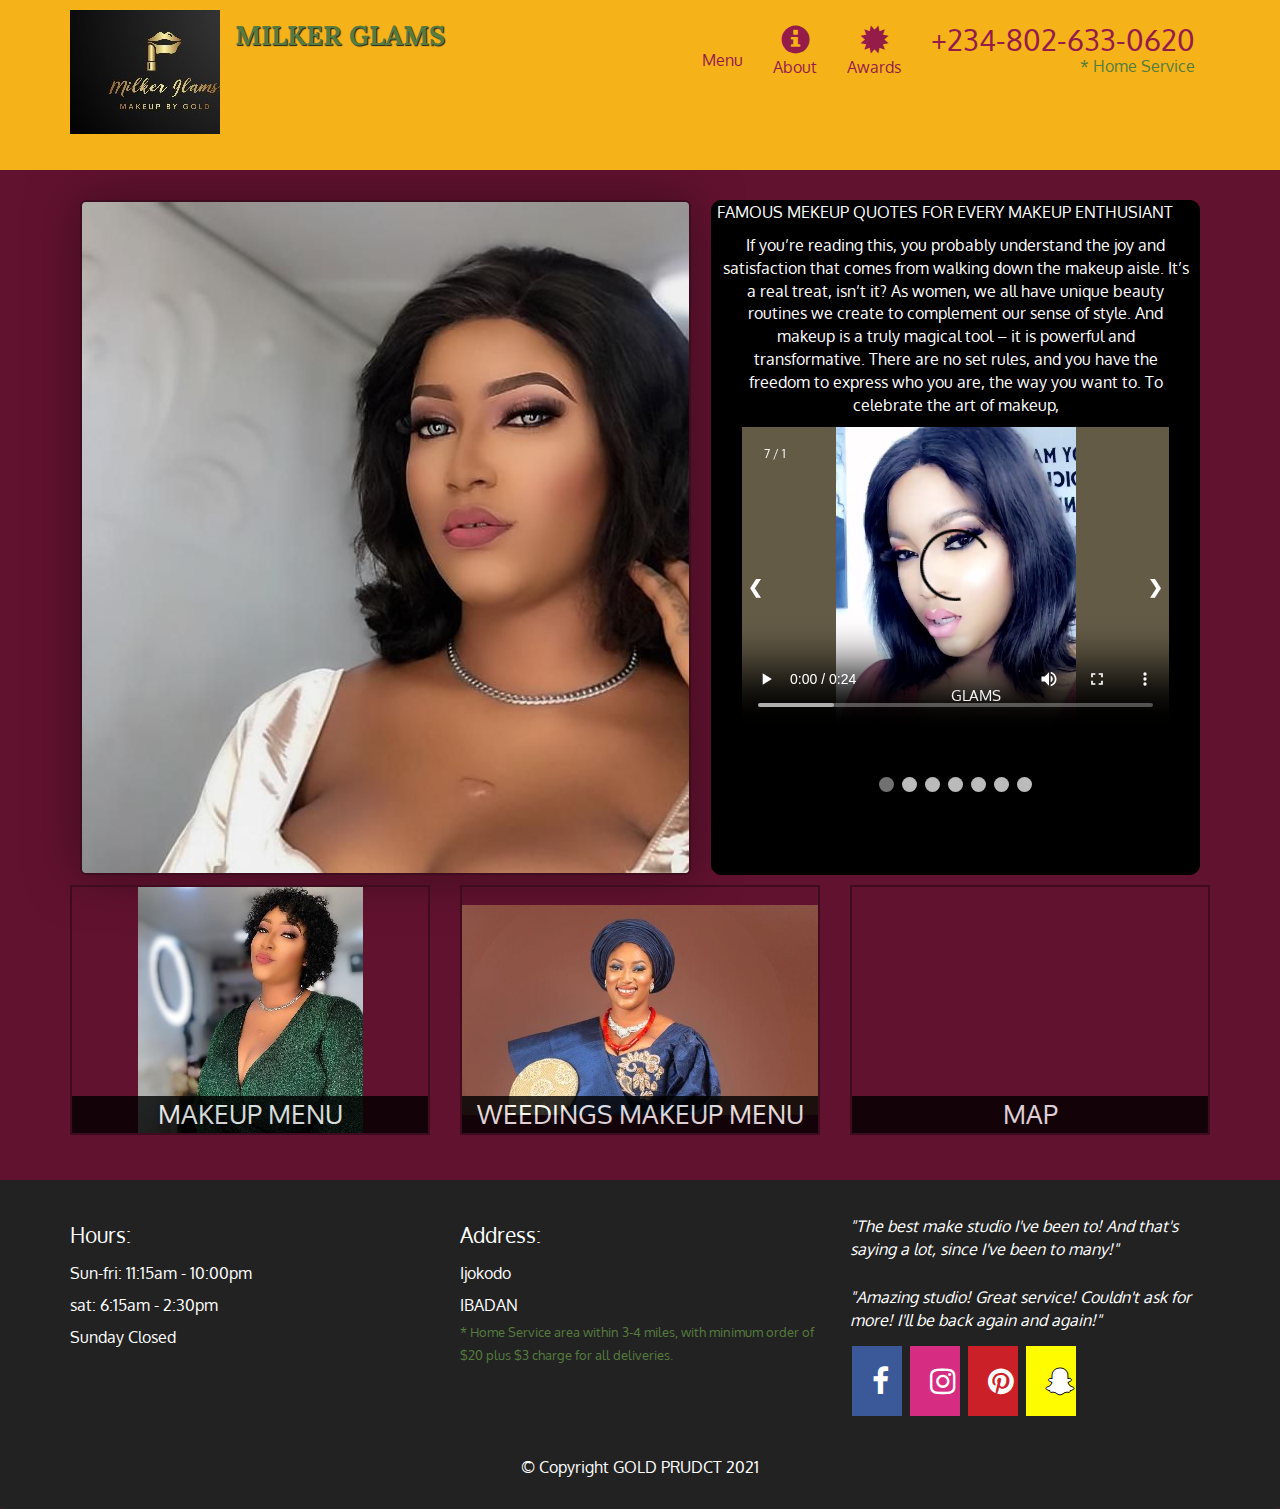
<file: index.html>
<!doctype html>
<html lang="en">
  <head>
    <meta charset="utf-8">
    <meta http-equiv="X-UA-Compatible" content="IE=edge">
    <meta name="viewport" content="width=device-width, initial-scale=1">
    <title>MILKER GLAMS</title>
    <link rel="stylesheet" href="css/bootstrap.min.css">
    <noscript><iframe src="https://www.googletagmanager.com/ns.html?id=GTM-T8NMHBP" height="0" width="0" style="display:none;visibility:hidden"></iframe></noscript>
    <link rel="stylesheet" href="https://cdnjs.cloudflare.com/ajax/libs/font-awesome/4.7.0/css/font-awesome.min.css">
    <link rel="stylesheet" href="css/styles.css">
    <link href='https://fonts.googleapis.com/css?family=Oxygen:400,300,700' rel='stylesheet' type='text/css'>
    <link href='https://fonts.googleapis.com/css?family=Lora' rel='stylesheet' type='text/css'>
  </head>
<body>
  <header>
    <nav id="header-nav" class="navbar navbar-default">
      <div class="container">
        <div class="navbar-header">
          <a href="index.html" class="pull-left visible-md visible-lg">
            <div id="logo-img"></div>
          </a>

          <div class="navbar-brand">
            <a href="index.html"><h1>MILKER GLAMS </h1></a>
            <p>
            </p>
          </div>

          <button type="button" class="navbar-toggle collapsed" data-toggle="collapse" data-target="#collapsable-nav" aria-expanded="false">
            <span class="sr-only">Toggle navigation</span>
            <span class="icon-bar"></span>
            <span class="icon-bar"></span>
            <span class="icon-bar"></span>
          </button>
        </div>
        
        <div id="collapsable-nav" class="collapse navbar-collapse">
           <ul id="nav-list" class="nav navbar-nav navbar-right">
            <li class="visible-xs active">
              <a href="index.html">
                <span class="oi" data-glyph="brush"></span> Home</a>
            </li>
            <li>
              <a href="menu-categories.html">
                <span class="oi" data-glyph="brush"></span><br class="hidden-xs"> Menu</a>
            </li>
            <li>
              <a href="#">
                <span class="glyphicon glyphicon-info-sign"></span><br class="hidden-xs"> About</a>
            </li>
            <li>
              <a href="#">
                <span class="glyphicon glyphicon-certificate"></span><br class="hidden-xs"> Awards</a>
            </li>
            <li id="phone" class="hidden-xs">
              <a href="tel:+234-802-633-0620">
                <span>+234-802-633-0620</span></a><div>* Home Service</div>
            </li>
          </ul><!-- #nav-list -->
        </div><!-- .collapse .navbar-collapse -->
      </div><!-- .container -->
    </nav><!-- #header-nav -->
  </header>

  <div id="call-btn" class="visible-xs">
    <a class="btn" href="tel:+234-802-633-0620">
    <span class="glyphicon glyphicon-earphone"></span>
    +234-802-633-0620
    </a>
  </div>
  <div id="xs-deliver" class="text-center visible-xs">* Home Servive</div>

  <div id="main-content" class="container">


    <div class="main">
    <div class="jumbotron">
        
    
    </div>
            <div class="sub">
              <P class="p2">FAMOUS MEKEUP  QUOTES FOR EVERY MAKEUP ENTHUSIANT</P>
          <p class="p1" style="margin: 10px;text-align: center;  "> If you’re reading this, you probably understand the joy and satisfaction that comes
             from walking down the makeup aisle. It’s a real treat, isn’t it? As women, we all have
              unique beauty routines we create to complement our sense of style. And makeup is a truly 
              magical tool – it is powerful and transformative. There are no set rules, and you have the
               freedom to express who you are, the way you want to. To celebrate the art of makeup, </p>
                <div>

                  <div class="slideshow-container">

                    <div class="mySlides ">
                      <div class="numbertext">7 / 1</div>
                      <video width="300"  controls>
                        <source src="images/vic (2).mp4" type="video/mp4">
                        <source src="mov_bbb.ogg" type="video/ogg">
                        Your browser does not support HTML5 video.
                      </video>
                      <div class="text">GLAMS</div>
                    </div>
                    
                    <div class="mySlides ">
                      <div class="numbertext">7 / 2</div>
                      <video width="200" controls>
                        <source src="images/goldv.mp4" type="video/mp4">
                        <source src="mov_bbb.ogg" type="video/ogg">
                        Your browser does not support HTML5 video.
                      </video>
                      <div class="text">FAMOUS</div>
                    </div>
                    <div class="mySlides ">
                      <div class="numbertext">7 / 3</div>
                      <video width="300" controls>
                        <source src="images/goldg.mp4" type="video/mp4">
                        <source src="mov_bbb.ogg" type="video/ogg">
                        Your browser does not support HTML5 video.
                      </video>
                  
                      <div class="text">BOLD AND BEAUFTIFUL</div>

                    </div>
                    <div class="mySlides ">
                      <div class="numbertext">7 / 4</div>
                      <video width="300" controls>
                        <source src="images/goldb.mp4" type="video/mp4">
                        <source src="mov_bbb.ogg" type="video/ogg">
                        Your browser does not support HTML5 video.
                      </video>

                      <div class="text">AMAZING JOB </div>
                    </div>
                    <div class="mySlides ">
                      <div class="numbertext">7 / 5</div>
                      <video width="200"  controls>
                        <source src="images/gold.mp4" type="video/mp4">
                        <source src="mov_bbb.ogg" type="video/ogg">
                        Your browser does not support HTML5 video.
                      </video>

                      <div class="text">Caption Two</div>
                    </div><div class="mySlides ">
                      <div class="numbertext">7/ 6</div>
                      <video width="300" controls>
                        <source src="images/vic (2).mp4" type="video/mp4">
                        <source src="mov_bbb.ogg" type="video/ogg">
                        Your browser does not support HTML5 video.
                      </video>
                      <div class="text">OUR beauty STDUDIO</div>
                    </div>
                    
                    <div class="mySlides ">
                      <div class="numbertext">7 / 7</div>
                      <video width="300" controls>
                        <source src="images/vic (1).mp4" type="video/mp4">
                        <source src="mov_bbb.ogg" type="video/ogg">
                        Your browser does not support HTML5 video.
                      </video>
                      <div class="text">GLAMS</div>
                    </div>
                    
                    <a class="prev" onclick="plusSlides(-1)">&#10094;</a>
                    <a class="next" onclick="plusSlides(1)">&#10095;</a>
                    
                    </div>
                    <br>
                    
                    <div style="text-align:center">
                      <span class="dot" onclick="currentSlide(1)"></span> 
                      <span class="dot" onclick="currentSlide(2)"></span> 
                      <span class="dot" onclick="currentSlide(3)"></span> 
                      <span class="dot" onclick="currentSlide(4)"></span> 
                      <span class="dot" onclick="currentSlide(5)"></span> 
                      <span class="dot" onclick="currentSlide(6)"></span> 
                      <span class="dot" onclick="currentSlide(7)"></span> 

                    </div>
              
                </div>
            
            </div>
    </div>

    <div id="home-tiles" class="row">
      <div class="col-md-4 col-sm-6 col-xs-12">
        <a href="menu-categories.html"><div id="menu-tile"><span> makeup menu</span></div></a>
      </div>
      <div class="col-md-4 col-sm-6 col-xs-12">
        <a href="single-category.html"><div id="specials-tile"><span>Weedings makeup menu</span></div></a>
      </div>
      <div class="col-md-4 col-sm-12 col-xs-12">
        <a href="https://www.google.com/maps/embed?pb=!1m18!1m12!1m3!1d7912.676633053521!2d3.8750999742137484!3d7.427762028564477!2m3!1f0!2f0!3f0!3m2!1i1024!2i768!4f13.1!3m3!1m2!1s0x1039f2ce95ec5b0b%3A0x8751b2d85ed50c34!2sIjokodo%2C%20Ibadan!5e0!3m2!1sen!2sng!4v1628889857445!5m2!1sen!2sng" target="_blank">
          <div id="map-tile">
            <iframe src="https://www.google.com/maps/embed?pb=!1m18!1m12!1m3!1d7912.676633053521!2d3.8750999742137484!3d7.427762028564477!2m3!1f0!2f0!3f0!3m2!1i1024!2i768!4f13.1!3m3!1m2!1s0x1039f2ce95ec5b0b%3A0x8751b2d85ed50c34!2sIjokodo%2C%20Ibadan!5e0!3m2!1sen!2sng!4v1628889857445!5m2!1sen!2sng" width="600" height="450" style="border:0;" allowfullscreen="" loading="lazy"></iframe>
            <span>map</span>
          </div>
        </a>
      </div>
    </div><!-- End of #home-tiles -->
  </div><!-- End of #main-content -->

  

  <footer class="panel-footer">
    <div class="container">
      <div class="row">
        <section id="hours" class="col-sm-4">
          <span>Hours:</span><br>
          Sun-fri: 11:15am - 10:00pm<br>
          sat: 6:15am - 2:30pm<br>
          Sunday Closed
          <hr class="visible-xs">
        </section>
        <section id="address" class="col-sm-4">
          <span>Address:</span><br>
        Ijokodo<br>
          IBADAN
          <p>* Home Service area within 3-4 miles, with minimum order of $20 plus $3 charge for all deliveries.</p>
          <hr class="visible-xs">
        </section>
        <section id="testimonials" class="col-sm-4">
          <p>"The best make studio  I've been to! And that's saying a lot, since I've been to many!"</p>
          <p>"Amazing studio! Great service! Couldn't ask for more! I'll be back again and again!"</p>
          <a href="#" class="fa fa-facebook"></a>
      
          <a href="https://www.instagram.com/milker_jugs/" class="fa fa-instagram"></a>
          <a href="#" class="fa fa-pinterest"></a>
          <a href="#" class="fa fa-snapchat-ghost"></a>
        </section>
      </div>
      
 
      <div class="text-center">&copy; Copyright GOLD PRUDCT 2021</div>
    </div>
  </footer>

  <!-- jQuery (Bootstrap JS plugins depend on it) -->
  <script src="js/jquery-2.1.4.min.js"></script>
  <script src="js/bootstrap.min.js"></script>
  <script src="js/script.js"></script>
</body>
</html>
</file>
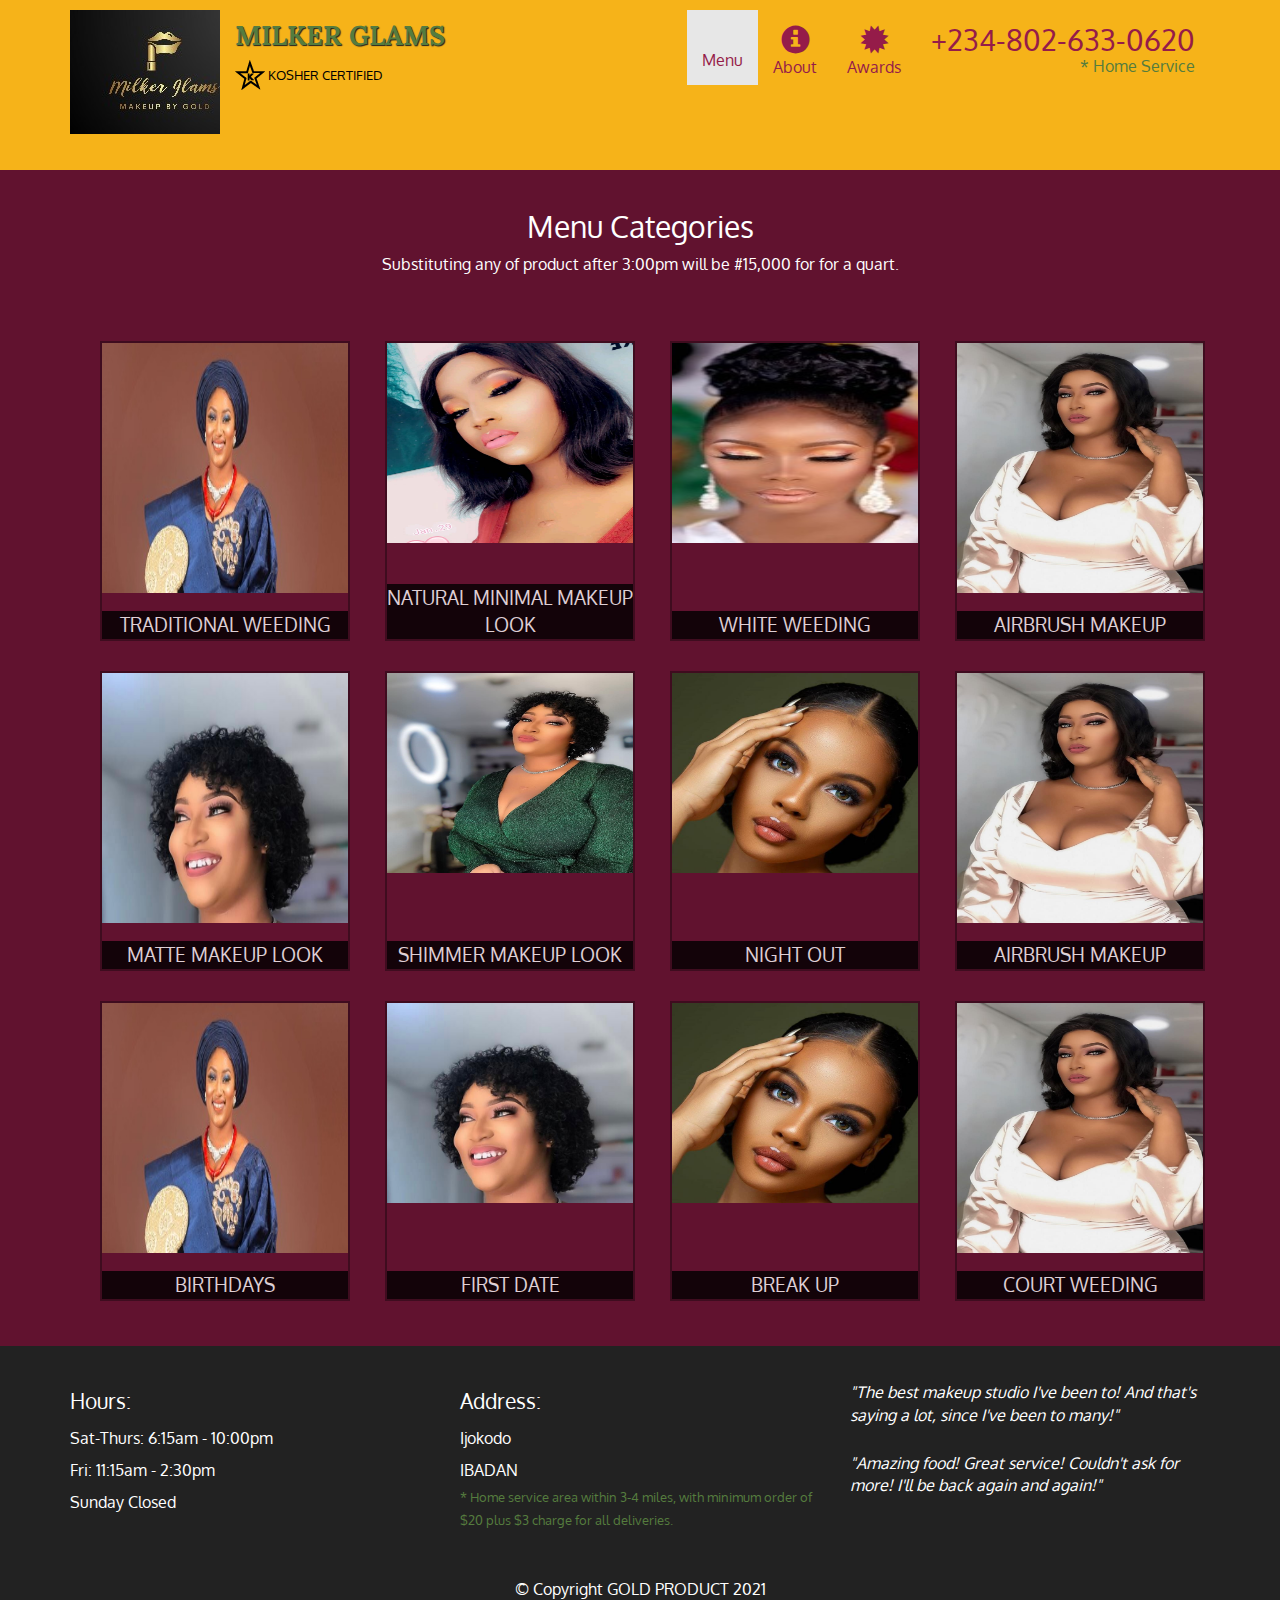
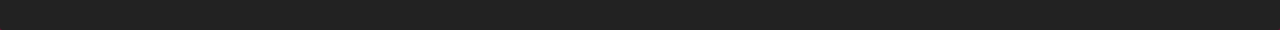
<file: menu-categories.html>
<!doctype html>
<html lang="en">
  <head>
    <meta charset="utf-8">
    <meta http-equiv="X-UA-Compatible" content="IE=edge">
    <meta name="viewport" content="width=device-width, initial-scale=1">
    <title>MILKER GLAMS</title>
    <link rel="stylesheet" href="css/bootstrap.min.css">
    <link rel="stylesheet" href="css/styles.css">
    <link href='https://fonts.googleapis.com/css?family=Oxygen:400,300,700' rel='stylesheet' type='text/css'>
    <link href='https://fonts.googleapis.com/css?family=Lora' rel='stylesheet' type='text/css'>
  </head>
<body>
  <header>
    <nav id="header-nav" class="navbar navbar-default">
      <div class="container">
        <div class="navbar-header">
          <a href="index.html" class="pull-left visible-md visible-lg">
            <div id="logo-img"></div>
          </a>

          <div class="navbar-brand">
            <a href="index.html"><h1>MILKER GLAMS</h1></a>
            <p>
              <img src="images/star-k-logo.png" alt="Kosher certification">
              <span>Kosher Certified</span>
            </p>
          </div>

          <button type="button" class="navbar-toggle collapsed" data-toggle="collapse" data-target="#collapsable-nav" aria-expanded="false">
            <span class="sr-only">Toggle navigation</span>
            <span class="icon-bar"></span>
            <span class="icon-bar"></span>
            <span class="icon-bar"></span>
          </button>
        </div>
        
        <div id="collapsable-nav" class="collapse navbar-collapse">
           <ul id="nav-list" class="nav navbar-nav navbar-right">
            <li class="visible-xs">
              <a href="index.html">
                <span class="glyphicon glyphicon-home"></span> Home</a>
            </li>
            <li class="active">
              <a href="menu-categories.html">
                <span class="oi" data-glyph="brush"></span><br class="hidden-xs"> Menu</a>
            </li>
            <li>
              <a href="#">
                <span class="glyphicon glyphicon-info-sign"></span><br class="hidden-xs"> About</a>
            </li>
            <li>
              <a href="#">
                <span class="glyphicon glyphicon-certificate"></span><br class="hidden-xs"> Awards</a>
            </li>
            <li id="phone" class="hidden-xs">
              <a href="tel:+234-802-633-0620">
                <span> +234-802-633-0620</span></a><div>* Home Service</div>
            </li>
          </ul><!-- #nav-list -->
        </div><!-- .collapse .navbar-collapse -->
      </div><!-- .container -->
    </nav><!-- #header-nav -->
  </header>

  <div id="call-btn" class="visible-xs">
    <a class="btn" href="tel:410-602-5008">
    <span class="glyphicon glyphicon-earphone"></span>
    081-665-2356
    </a>
  </div>
  <div id="xs-deliver" class="text-center visible-xs">* Home Service</div>

  <div id="main-content" class="container">
    <h2 id="menu-categories-title" class="text-center">Menu Categories</h2>
    <div class="text-center">
      Substituting  any of  product after 3:00pm will be #15,000 for  for a quart.
    </div>

    <div class="col-md-3 col-sm-4 col-xs-6 col-xxs-12">
      <a href="single-category.html">
        <div class="category-tile">
          <img width="250" height="250" src="images/wed.jpg" alt="Lunch">
          <span>
            TRADITIONAL WEEDING
          </span>
        </div>
      </a>
    </div>

    <div class="col-md-3 col-sm-4 col-xs-6 col-xxs-12">
      <a href="single-category.html">
        <div class="category-tile">
          <img width="250" height="200" src="images/my (5).jpeg" alt="Lunch">
          <span>Natural Minimal Makeup Look
          </span>

        </div>
      </a>
    </div>

    <div class="col-md-3 col-sm-4 col-xs-6 col-xxs-12">
      <a href="single-category.html">
        <div class="category-tile">
          <img width="250" height="200" src="images/resized-image-Promo (6).jpeg" alt="Lunch">
              <span>WHITE WEEDING
                <span>
          </span>

        </div>
      </a>
    </div>
    <div class="col-md-3 col-sm-4 col-xs-6 col-xxs-12">
      <a href="single-category.html">
        <div class="category-tile">
          <img width="250" height="250" src="images/weeding (9).jpeg" alt="Lunch">
          <span>Airbrush Makeup 
          </span>

        </div>
      </a>
    </div>
    

    <div class="col-md-3 col-sm-4 col-xs-6 col-xxs-12">
      <a href="single-category.html">
        <div class="category-tile">
          <img width="250" height="250" src="images/my (1).jpeg" alt="Lunch">
          <span>
            Matte Makeup Look
          </span>
        </div>
      </a>
    </div>

    <div class="col-md-3 col-sm-4 col-xs-6 col-xxs-12">
      <a href="single-category.html">
        <div class="category-tile">
          <img width="250" height="200" src="images/weeding (6).jpeg" alt="Lunch">
          <span>Shimmer Makeup Look
          </span>

        </div>
      </a>
    </div>

    <div class="col-md-3 col-sm-4 col-xs-6 col-xxs-12">
      <a href="single-category.html">
        <div class="category-tile">
          <img width="250" height="200" src="images/gold (6).jpg" alt="Lunch">
              <span>NIGHT OUT
                <span>
          </span>

        </div>
      </a>
    </div>
    <div class="col-md-3 col-sm-4 col-xs-6 col-xxs-12">
      <a href="single-category.html">
        <div class="category-tile">
          <img width="250" height="250" src="images/weeding (9).jpeg" alt="Lunch">
          <span>Airbrush Makeup 
          </span>

        </div>
      </a>
    </div>


    <div class="col-md-3 col-sm-4 col-xs-6 col-xxs-12">
      <a href="single-category.html">
        <div class="category-tile">
          <img width="250" height="250" src="images/wed.jpg" alt="Lunch">
          <span>
            BIRTHDAYS
          </span>
        </div>
      </a>
    </div>

    <div class="col-md-3 col-sm-4 col-xs-6 col-xxs-12">
      <a href="single-category.html">
        <div class="category-tile">
          <img width="250" height="200" src="images/weeding (4).jpeg" alt="Lunch">
          <span>FIRST DATE
          </span>

        </div>
      </a>
    </div>

    <div class="col-md-3 col-sm-4 col-xs-6 col-xxs-12">
      <a href="single-category.html">
        <div class="category-tile">
          <img width="250" height="200" src="images/gold (6).jpg" alt="Lunch">
              <span>BREAK UP
                <span>
          </span>

        </div>
      </a>
    </div>
    <div class="col-md-3 col-sm-4 col-xs-6 col-xxs-12">
      <a href="single-category.html">
        <div class="category-tile">
          <img width="250" height="250" src="images/weeding (9).jpeg" alt="Lunch">
          <span>COURT WEEDING 
          </span>

        </div>
      </a>
    </div>


  </div><!-- End of #main-content -->

  <footer class="panel-footer">
    <div class="container">
      <div class="row">
        <section id="hours" class="col-sm-4">
          <span>Hours:</span><br>
          Sat-Thurs: 6:15am - 10:00pm<br>
          Fri: 11:15am - 2:30pm<br>
          Sunday Closed
          <hr class="visible-xs">
        </section>
        <section id="address" class="col-sm-4">
          <span>Address:</span><br>

          Ijokodo<br>
          IBADAN
          <p>* Home service area within 3-4 miles, with minimum order of $20 plus $3 charge for all deliveries.</p>
          <hr class="visible-xs">
        </section>
        <section id="testimonials" class="col-sm-4">
          <p>"The best makeup studio I've been to! And that's saying a lot, since I've been to many!"</p>
          <p>"Amazing food! Great service! Couldn't ask for more! I'll be back again and again!"</p>
        </section>
      </div>
      <div class="text-center">&copy; Copyright GOLD PRODUCT 2021</div>
    </div>
  </footer>

  <!-- jQuery (Bootstrap JS plugins depend on it) -->
  <script src="js/jquery-2.1.4.min.js"></script>
  <script src="js/bootstrap.min.js"></script>
  <script src="js/script.js"></script>
</body>
</html>
</file>
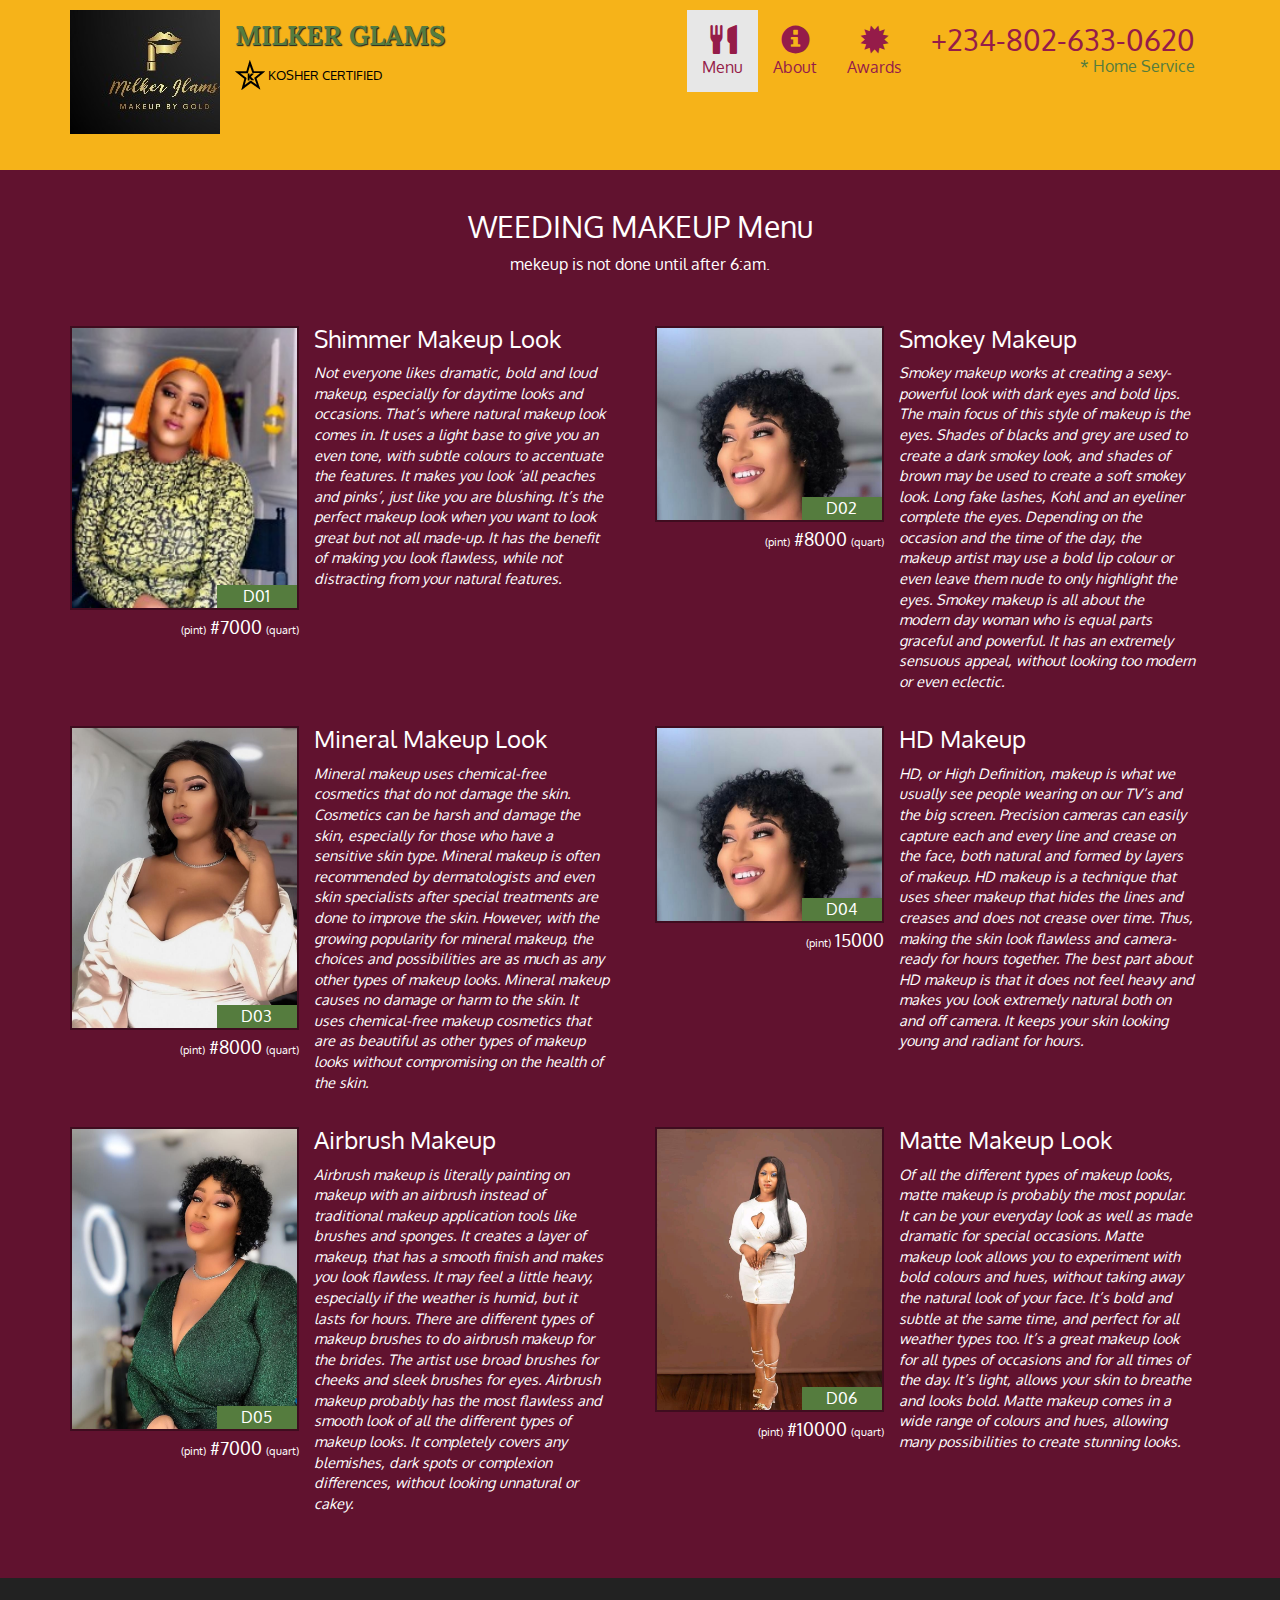
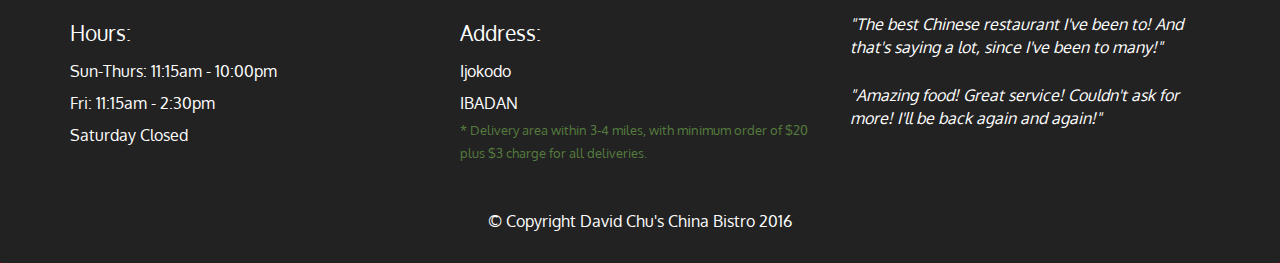
<file: single-category.html>
<!doctype html>
<html lang="en">
  <head>
    <meta charset="utf-8">
    <meta http-equiv="X-UA-Compatible" content="IE=edge">
    <meta name="viewport" content="width=device-width, initial-scale=1">
    <title>MILKER GLAMS</title>
    <link rel="stylesheet" href="css/bootstrap.min.css">
    <link rel="stylesheet" href="css/styles.css">
    <link href='https://fonts.googleapis.com/css?family=Oxygen:400,300,700' rel='stylesheet' type='text/css'>
    <link href='https://fonts.googleapis.com/css?family=Lora' rel='stylesheet' type='text/css'>
  </head>
<body>
  <header>
    <nav id="header-nav" class="navbar navbar-default">
      <div class="container">
        <div class="navbar-header">
          <a href="index.html" class="pull-left visible-md visible-lg">
            <div id="logo-img"></div>
          </a>

          <div class="navbar-brand">
            <a href="index.html"><h1>MILKER GLAMS</h1></a>
            <p>
              <img src="images/star-k-logo.png" alt="Kosher certification">
              <span>Kosher Certified</span>
            </p>
          </div>

          <button type="button" class="navbar-toggle collapsed" data-toggle="collapse" data-target="#collapsable-nav" aria-expanded="false">
            <span class="sr-only">Toggle navigation</span>
            <span class="icon-bar"></span>
            <span class="icon-bar"></span>
            <span class="icon-bar"></span>
          </button>
        </div>
        
        <div id="collapsable-nav" class="collapse navbar-collapse">
           <ul id="nav-list" class="nav navbar-nav navbar-right">
            <li class="visible-xs">
              <a href="index.html">
                <span class="glyphicon glyphicon-home"></span> Home</a>
            </li>
            <li class="active">
              <a href="menu-categories.html">
                <span class="glyphicon glyphicon-cutlery"></span><br class="hidden-xs"> Menu</a>
            </li>
            <li>
              <a href="#">
                <span class="glyphicon glyphicon-info-sign"></span><br class="hidden-xs"> About</a>
            </li>
            <li>
              <a href="#">
                <span class="glyphicon glyphicon-certificate"></span><br class="hidden-xs"> Awards</a>
            </li>
            <li id="phone" class="hidden-xs">
              <a href="tel:+234-802-633-0620">
                <span>+234-802-633-0620</span></a><div>* Home Service</div>
            </li>
          </ul><!-- #nav-list -->
        </div><!-- .collapse .navbar-collapse -->
      </div><!-- .container -->
    </nav><!-- #header-nav -->
  </header>

  <div id="call-btn" class="visible-xs">
    <a class="btn" href="tel:+234-802-633-0620">
    <span class="glyphicon glyphicon-earphone"></span>
    +234-802-633-0620
    </a>
  </div>
  <div id="xs-deliver" class="text-center visible-xs">* HOME SERIVE</div>

  <div id="main-content" class="container">
    <h2 id="menu-categories-title" class="text-center">WEEDING MAKEUP Menu</h2>
    <div class="text-center">mekeup  is not done until after 6:am.</div>

    <section class="row">
      <div class="menu-item-tile col-md-6">
        <div class="row">
          <div class="col-sm-5">
            <div class="menu-item-photo">
              <div>D01</div>
              <img class="img-responsive" width="250" height="150" src="images/resize.jpeg" alt="Item">
            </div>
            <div class="menu-item-price"><span> (pint)</span> #7000 <span>(quart)</span></div>
          </div>
          <div class="menu-item-description col-sm-7">
            <h3 class="menu-item-title">Shimmer Makeup Look</h3>
            <p class="menu-item-details">
              Not everyone likes dramatic, bold and loud makeup, especially for daytime looks and occasions.
               That’s where natural makeup look comes in. It uses a light base to give you an even tone,
                with subtle colours to accentuate the features. It makes you look ‘all peaches and pinks’,
                 just like you are blushing. It’s the perfect makeup look when you want to look great but 
                 not all made-up. It has the benefit of making you look flawless, while not distracting
                  from your natural features.

            
            </p>
          </div>
        </div>
        <hr class="visible-xs">
      </div>

      <div class="menu-item-tile col-md-6">
        <div class="row">
          <div class="col-sm-5">
            <div class="menu-item-photo">
              <div>D02</div>
              <img class="img-responsive" width="250" height="150" src="images/weeding (4).jpeg" alt="Item">
            </div>
            <div class="menu-item-price"><span> (pint)</span> #8000 <span>(quart)</span></div>
          </div>
          <div class="menu-item-description col-sm-7">
            <h3 class="menu-item-title">Smokey Makeup </h3>
            <p class="menu-item-details">
           
              Smokey makeup works at creating a sexy-powerful look with dark eyes and bold lips. The main focus 
              of this style of makeup is the eyes. Shades of blacks and grey are used to create a dark smokey look,
               and shades of brown may be used to create a soft smokey look. Long fake lashes, Kohl and an eyeliner
                complete the eyes. Depending on the occasion and the time of the day, the makeup artist may use a bold lip colour or even leave them nude to only highlight the eyes. Smokey makeup is all about the modern day woman who is equal parts graceful and powerful. It has an extremely sensuous appeal,
               without looking too modern or even eclectic.

              </p>
          </div>
        </div>
        <hr class="visible-xs">
      </div>
      <!-- Add after every 2nd menu-item-tile -->
      <div class="clearfix visible-lg-block visible-md-block"></div>

      <div class="menu-item-tile col-md-6">
        <div class="row">
          <div class="col-sm-5">
            <div class="menu-item-photo">
              <div>D03</div>
              <img class="img-responsive" width="250" height="150" src="images/weeding (9).jpeg" alt="Item">
            </div>
            <div class="menu-item-price"><span> (pint)</span> #8000 <span>(quart)</span></div>
          </div>
          <div class="menu-item-description col-sm-7">
            <h3 class="menu-item-title"> Mineral Makeup Look</h3>
            <p class="menu-item-details">
             
              Mineral makeup uses chemical-free cosmetics that do not damage the skin.
               Cosmetics can be harsh and damage the skin, especially for those who have
                a sensitive skin type. Mineral makeup is often recommended by dermatologists
                 and even skin specialists after special treatments are done to improve the skin.
                  However, with the growing popularity for mineral makeup, the choices and possibilities 
                  are as much as any other types of makeup looks. Mineral makeup causes no damage or harm
                   to the skin. It uses chemical-free makeup cosmetics that
               are as beautiful as other types of makeup looks without compromising on the health of the skin.


              </p>
          </div>
        </div>
        <hr class="visible-xs">
      </div>

      <div class="menu-item-tile col-md-6">
        <div class="row">
          <div class="col-sm-5">
            <div class="menu-item-photo">
              <div>D04</div>
              <img class="img-responsive" width="250" height="150" src="images/weeding (3).jpeg" alt="Item">
            </div>
            <div class="menu-item-price"><span> (pint)</span> 15000 <span></span></div>
          </div>
          <div class="menu-item-description col-sm-7">
            <h3 class="menu-item-title"> HD Makeup
            </h3>
            <p class="menu-item-details">
              
           
              HD, or High Definition, makeup is what we usually see people wearing on our
               TV’s and the big screen. Precision cameras can easily capture each and every
                line and crease on the face, both natural and formed by layers of makeup.
                 HD makeup is a technique that uses sheer makeup that hides the lines and 
                 creases and does not crease over time. Thus, making the skin look flawless
                  and camera-ready for hours together. The best part about HD makeup is that
                   it does not feel heavy and makes you look extremely natural both on and off camera.
               It keeps your skin looking young and radiant for hours.


              </p>
          </div>
        </div>
        <hr class="visible-xs">
      </div>
      <!-- Add after every 2nd menu-item-tile -->
      <div class="clearfix visible-lg-block visible-md-block"></div>

      <div class="menu-item-tile col-md-6">
        <div class="row">
          <div class="col-sm-5">
            <div class="menu-item-photo">
              <div>D05</div>
              <img class="img-responsive" width="250" height="150" src="images/weeding (6).jpeg" alt="Item">
            </div>
            <div class="menu-item-price"><span> (pint)</span> #7000 <span>(quart)</span></div>
          </div>
          <div class="menu-item-description col-sm-7">
            <h3 class="menu-item-title"> Airbrush Makeup</h3>
            <p class="menu-item-details">
              
              Airbrush makeup is literally painting on makeup with an airbrush instead of
               traditional makeup application tools like brushes and sponges. It creates
                a layer of makeup, that has a smooth finish and makes you look flawless.
                 It may feel a little heavy, especially if the weather is humid, but it 
                 lasts for hours. There are different types of makeup brushes to do airbrush
                  makeup for the brides. The artist use broad brushes for cheeks and sleek brushes
                   for eyes.  Airbrush makeup probably has the most flawless and smooth
                    look of all the different types of makeup looks. It completely covers any blemishes,
               dark spots or complexion differences, without looking unnatural or cakey.
              
              </p>
          </div>
        </div>
        <hr class="visible-xs">
      </div>

      <div class="menu-item-tile col-md-6">
        <div class="row">
          <div class="col-sm-5">
            <div class="menu-item-photo">
              <div>D06</div>
              <img class="img-responsive" width="250" height="150" src="images/gold (2).jpeg" alt="Item">
            </div>
            <div class="menu-item-price"><span> (pint)</span> #10000 <span>(quart)</span></div>
          </div>
          <div class="menu-item-description col-sm-7">
            <h3 class="menu-item-title">Matte Makeup Look</h3>
            <p class="menu-item-details">
              Of all the different types of makeup looks, matte makeup is probably the most popular. 
              It can be your everyday look as well as made dramatic for special occasions. Matte makeup
               look allows you to experiment with bold colours and hues, without taking away the natural 
               look of your face. It’s bold and subtle at the same time, and perfect for all weather types
                too. It’s a great makeup look for all types of occasions and for all times of the day. It’s
                 light, allows your skin to breathe and looks bold. Matte makeup comes in a wide range of
                  colours and hues, allowing many possibilities to create stunning looks.


              
            </p>
          </div>
        </div>
        <hr class="visible-xs">
      </div>
      <!-- Add after every 2nd menu-item-tile -->
      <div class="clearfix visible-lg-block visible-md-block"></div>

    </section>

  </div><!-- End of #main-content -->

  <footer class="panel-footer">
    <div class="container">
      <div class="row">
        <section id="hours" class="col-sm-4">
          <span>Hours:</span><br>
          Sun-Thurs: 11:15am - 10:00pm<br>
          Fri: 11:15am - 2:30pm<br>
          Saturday Closed
          <hr class="visible-xs">
        </section>
        <section id="address" class="col-sm-4">
          <span>Address:</span><br>
          Ijokodo<br>
          IBADAN
          <p>* Delivery area within 3-4 miles, with minimum order of $20 plus $3 charge for all deliveries.</p>
          <hr class="visible-xs">
        </section>
        <section id="testimonials" class="col-sm-4">
          <p>"The best Chinese restaurant I've been to! And that's saying a lot, since I've been to many!"</p>
          <p>"Amazing food! Great service! Couldn't ask for more! I'll be back again and again!"</p>
        </section>
      </div>
      <div class="text-center">&copy; Copyright David Chu's China Bistro 2016</div>
    </div>
  </footer>

  <!-- jQuery (Bootstrap JS plugins depend on it) -->
  <script src="js/jquery-2.1.4.min.js"></script>
  <script src="js/bootstrap.min.js"></script>
  <script src="js/script.js"></script>
</body>
</html>
</file>
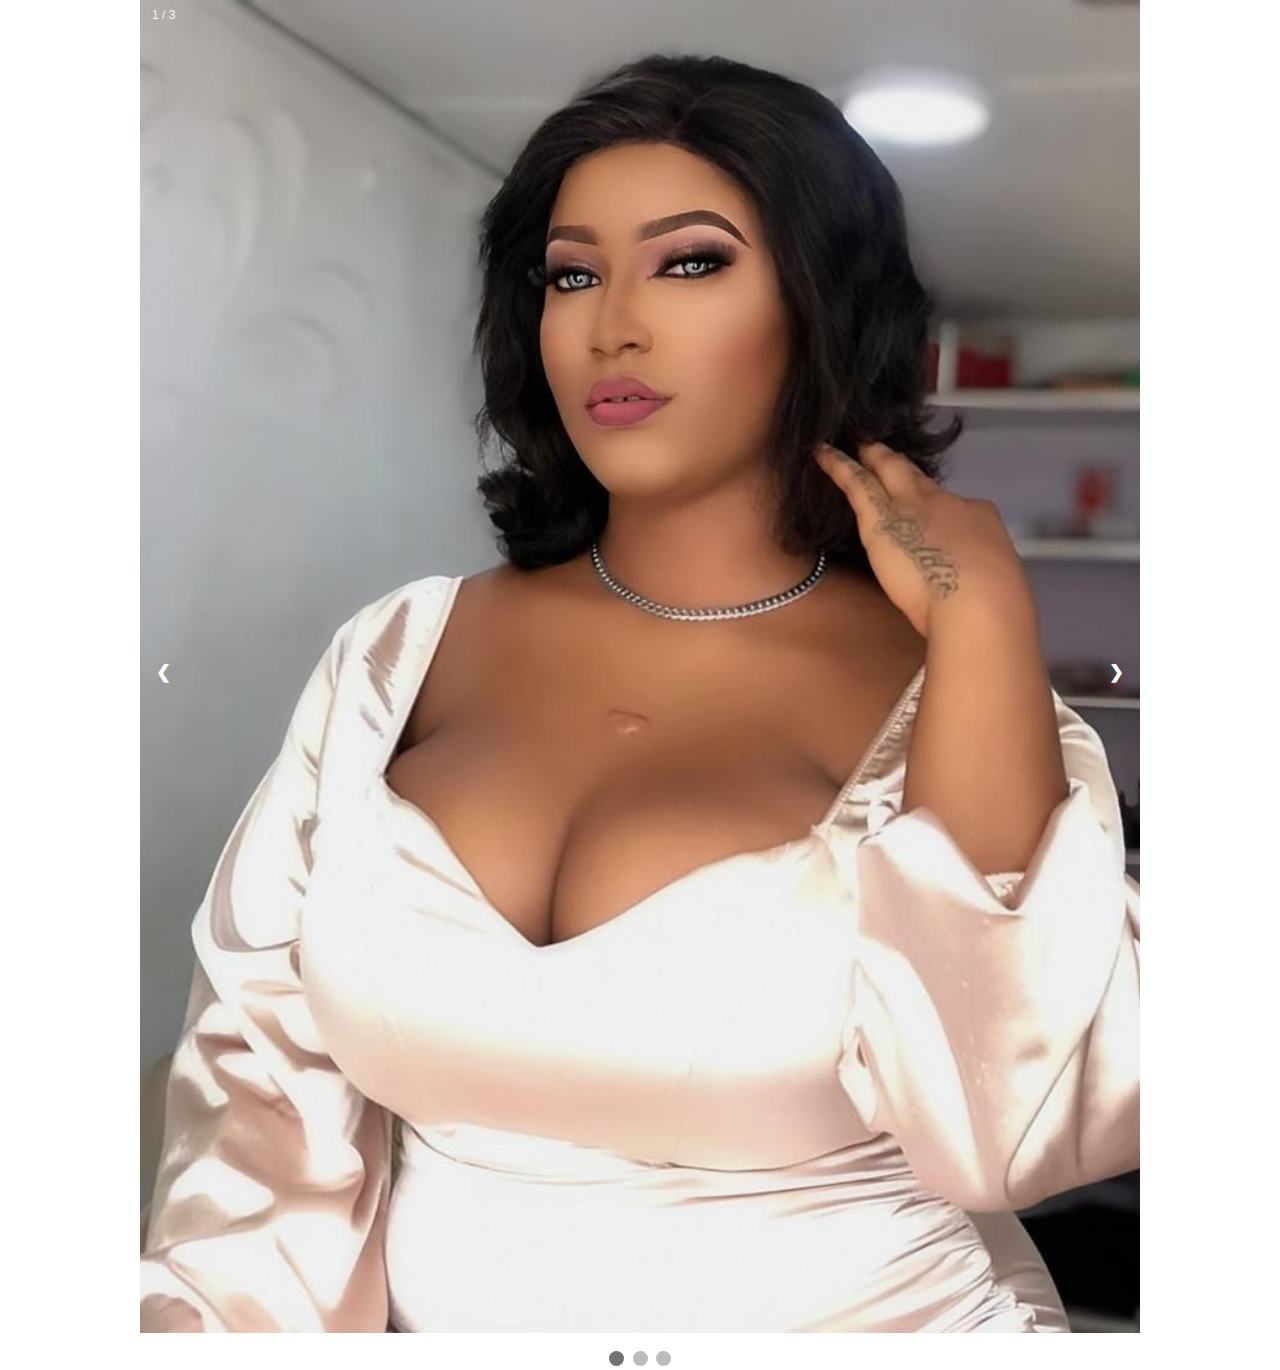
<file: css/test.html>
<!DOCTYPE html>
<html>
<head>
<meta name="viewport" content="width=device-width, initial-scale=1">
<style>
* {box-sizing: border-box}
body {font-family: Verdana, sans-serif; margin:0}
.mySlides {display: none}
img {vertical-align: middle;}

/* Slideshow container */
.slideshow-container {
  max-width: 1000px;
  position: relative;
  margin: auto;
}

/* Next & previous buttons */
.prev, .next {
  cursor: pointer;
  position: absolute;
  top: 50%;
  width: auto;
  padding: 16px;
  margin-top: -22px;
  color: white;
  font-weight: bold;
  font-size: 18px;
  transition: 0.6s ease;
  border-radius: 0 3px 3px 0;
  user-select: none;
}

/* Position the "next button" to the right */
.next {
  right: 0;
  border-radius: 3px 0 0 3px;
}

/* On hover, add a black background color with a little bit see-through */
.prev:hover, .next:hover {
  background-color: rgba(0,0,0,0.8);
}

/* Caption text */
.text {
  color: #f2f2f2;
  font-size: 15px;
  padding: 8px 12px;
  position: absolute;
  bottom: 8px;
  width: 100%;
  text-align: center;
}

/* Number text (1/3 etc) */
.numbertext {
  color: #f2f2f2;
  font-size: 12px;
  padding: 8px 12px;
  position: absolute;
  top: 0;
}

/* The dots/bullets/indicators */
.dot {
  cursor: pointer;
  height: 15px;
  width: 15px;
  margin: 0 2px;
  background-color: #bbb;
  border-radius: 50%;
  display: inline-block;
  transition: background-color 0.6s ease;
}

.active, .dot:hover {
  background-color: #717171;
}

/* Fading animation */
.fade {
  -webkit-animation-name: fade;
  -webkit-animation-duration: 1.5s;
  animation-name: fade;
  animation-duration: 1.5s;
}

@-webkit-keyframes fade {
  from {opacity: .4} 
  to {opacity: 1}
}

@keyframes fade {
  from {opacity: .4} 
  to {opacity: 1}
}

/* On smaller screens, decrease text size */
@media only screen and (max-width: 300px) {
  .prev, .next,.text {font-size: 11px}
}
</style>
</head>
<body>

<div class="slideshow-container">

<div class="mySlides fade">
  <div class="numbertext">1 / 3</div>
  <img src="../images/weeding (8).jpeg" style="width:100%">
  <div class="text">Caption Text</div>
</div>

<div class="mySlides fade">
  <div class="numbertext">2 / 3</div>
  <img src="../images/weeding (7).jpeg" style="width:100%">
  <div class="text">Caption Two</div>
</div>

<div class="mySlides fade">
  <div class="numbertext">3 / 3</div>
  <img src="../images/weeding (6).jpeg" style="width:100%">
  <div class="text">Caption Three</div>
</div>

<a class="prev" onclick="plusSlides(-1)">&#10094;</a>
<a class="next" onclick="plusSlides(1)">&#10095;</a>

</div>
<br>

<div style="text-align:center">
  <span class="dot" onclick="currentSlide(1)"></span> 
  <span class="dot" onclick="currentSlide(2)"></span> 
  <span class="dot" onclick="currentSlide(3)"></span> 
</div>

<script>
var slideIndex = 1;
showSlides(slideIndex);

function plusSlides(n) {
  showSlides(slideIndex += n);
}

function currentSlide(n) {
  showSlides(slideIndex = n);
}

function showSlides(n) {
  var i;
  var slides = document.getElementsByClassName("mySlides");
  var dots = document.getElementsByClassName("dot");
  if (n > slides.length) {slideIndex = 1}    
  if (n < 1) {slideIndex = slides.length}
  for (i = 0; i < slides.length; i++) {
      slides[i].style.display = "none";  
  }
  for (i = 0; i < dots.length; i++) {
      dots[i].className = dots[i].className.replace(" active", "");
  }
  slides[slideIndex-1].style.display = "block";  
  dots[slideIndex-1].className += " active";
}
</script>

</body>
</html>
</file>
<file: css/styles.css>
body {
  font-size: 16px;
  color: #fff;
  background-color: #61122f; 
 
  font-family: 'Oxygen', sans-serif;
}

/** HEADER **/
#header-nav {
  background-color: #f6b319;
  border-radius: 0;
  border: 0;
}

#logo-img {
  background: url('../images/lok.jpeg') no-repeat;
  width: 150px;
  height: 150px;
  margin: 10px 15px 10px 0;
}

.navbar-brand {
  padding-top: 25px;
}
.navbar-brand h1 { /* Restaurant name */
  font-family: 'Lora', serif;
  color: #557c3e;
  font-size: 1.5em;
  text-transform: uppercase;
  font-weight: bold;
  text-shadow: 1px 1px 1px #222;
  margin-top: 0;
  margin-bottom: 0;
  line-height: .75;
}
.navbar-brand a:hover, .navbar-brand a:focus {
  text-decoration: none;
}
.navbar-brand p { /* Kosher cert */
  color: #000;
  text-transform: uppercase;
  font-size: .7em;
  margin-top: 15px;
}
.navbar-brand p span { /* Star-K */
  vertical-align: middle;
}

#nav-list {
  margin-top: 10px;
}
#nav-list a {
  color: #951C49;
  text-align: center;
}
#nav-list a:hover {
  background: #E7E7E7;
}
#nav-list a span {
  font-size: 1.8em;
}

#phone {
  margin-top: 5px;
}
#phone a { /* Phone number */
  text-align: right;
  padding-bottom: 0;
}
#phone div { /* We Deliver */
  color: #557c3e;
  text-align: right;
  padding-right: 15px;
}

.navbar-header button.navbar-toggle, .navbar-header .icon-bar {
  border: 1px solid #61122f;
}
.navbar-header button.navbar-toggle {
  clear: both;
  margin-top: -30px;
}
/* END HEADER */

/* FOOTER */
.panel-footer {
  margin-top: 30px;
  padding-top: 35px;
  padding-bottom: 30px;
  background-color: #222;
  border-top: 0;
}
.panel-footer div.row {
  margin-bottom: 35px;
}
#hours, #address {
  line-height: 2;
}
#hours > span, #address > span {
  font-size: 1.3em;
}
#address p {
  color: #557c3e;
  font-size: .8em;
  line-height: 1.8;
}
#testimonials {
  font-style: italic;
}
#testimonials p:nth-child(2) {
  margin-top: 25px;
}
/* END FOOTER */



/* HOME PAGE */
.container .jumbotron {
  box-shadow: 0 0 50px #3F0C1F;
  border: 2px solid #3F0C1F;
  text-align: end;
  text-shadow: #951C49;
}

#menu-tile, #specials-tile, #map-tile {
  height: 250px;
  width: 100%;
  margin-bottom: 15px;
  position: relative;
  border: 2px solid #3F0C1F;
  overflow: hidden;
}
#menu-tile:hover, #specials-tile:hover, #map-tile:hover {
  box-shadow: 0 1px 5px 1px #cccccc;
}
#menu-tile {
  background: url('../images/resized-image-Promo\ \(3\).jpeg') no-repeat;
  background-position: center;
}
#specials-tile {
  background: url('../images/wed.jpg') no-repeat;
  background-position: center;
}
#menu-tile span, #specials-tile span, #map-tile span {
  position: absolute;
  bottom: 0;
  right: 0;
  width: 100%;
  text-align: center;
  font-size: 1.6em;
  text-transform: uppercase;
  background-color: #000;
  color: #fff;
  opacity: .8;
}
/* END HOME PAGE */

/* MENU CATEGORIES PAGE */
.category-tile { 
  position: relative;
  border: 2px solid #3F0C1F;
  overflow: hidden;
  width: 250px;
  height: 300px;
  margin:   15px;
}
.category-tile span {
  position: absolute;
  bottom: 0;
  right: 0;
  width: 100%;
  text-align: center;
  font-size: 1.2em;
  text-transform: uppercase;
  background-color: #000;
  color: #fff;
  opacity: .8;
}
.category-tile:hover {
  box-shadow: 0 1px 5px 1px #cccccc;
}

#menu-categories-title + div {
  margin-bottom: 50px;
}

.main{
  display: flex;
}
.main div{
  flex: 1;
  margin: 10px;
}
.sub{
  border: 1px solid black;
  background-color: black;
  color: #fff;
  border-radius: 10px;
}
.sub p{
  margin-left: 5px;
}
/* END MENU CATEGORIES PAGE */

/* SINGLE CATEGORY PAGE */
.menu-item-tile {
  margin-bottom: 25px;
}
.menu-item-tile hr {
  width: 80%;
}
.menu-item-tile .menu-item-price {
  font-size: 1.1em;
  text-align: right;
  margin-top: -15px;
  margin-right: -15px;
}
.menu-item-tile .menu-item-price span {
  font-size: .6em;
}
.menu-item-photo {
  position: relative;
  border: 2px solid #3F0C1F; 
  overflow: hidden;
  padding: 0;
  margin-right: -15px;
  margin-left: auto;
  margin-bottom: 20px;
  max-width: 250px;
}
.menu-item-photo div {
  position: absolute;
  bottom: 0;
  right: 0;
  width: 80px;
  background-color: #557c3e;
  text-align: center;
}
video{
  width: 100%;
  background-color: #645b47;
height: 300px;
}

.fa {
  padding: 20px;
  font-size: 30px;
  width: 50px;
  text-align: center;
  text-decoration: none;
  margin: 5px 2px;
}

.fa:hover {
    opacity: 0.7;
}

.fa-facebook {
  background: #3B5998;
  color: white;
}

.fa-twitter {
  background: #55ACEE;
  color: white;
}

.fa-google {
  background: #dd4b39;
  color: white;
}

.fa-linkedin {
  background: #007bb5;
  color: white;
}

.fa-youtube {
  background: #bb0000;
  color: white;
}

.fa-instagram {
  background: #D62C81;
  color: white;
}

.fa-pinterest {
  background: #cb2027;
  color: white;
}

.fa-snapchat-ghost {
  background: #fffc00;
  color: white;
  text-shadow: -1px 0 black, 0 1px black, 1px 0 black, 0 -1px black;
}

.fa-skype {
  background: #00aff0;
  color: white;
}

.fa-android {
  background: #a4c639;
  color: white;
}

.fa-dribbble {
  background: #ea4c89;
  color: white;
}

.fa-vimeo {
  background: #45bbff;
  color: white;
}

.fa-tumblr {
  background: #2c4762;
  color: white;
}

.fa-vine {
  background: #00b489;
  color: white;
}

.fa-foursquare {
  background: #45bbff;
  color: white;
}

.fa-stumbleupon {
  background: #eb4924;
  color: white;
}

.fa-flickr {
  background: #f40083;
  color: white;
}

.fa-yahoo {
  background: #430297;
  color: white;
}

.fa-soundcloud {
  background: #ff5500;
  color: white;
}

.fa-reddit {
  background: #ff5700;
  color: white;
}

.fa-rss {
  background: #ff6600;
  color: white;
}
.menu-item-description {
  padding-right: 30px;
}
h3.menu-item-title {
  margin: 0 0 10px;
}
.menu-item-details {
  font-size: .9em;
  font-style: italic;
}
/* END SINGLE CATEGORY PAGE */



/********** Large devices only **********/



@media (min-width: 1200px) {
  .container .jumbotron {
    background: url('../images/weeding\ \(2\).jpeg') no-repeat;
    height: 675px;
  }
}

@media (min-width: 1000px) {
  .container .jumbotron {
    background: url('../images/weeding\ \(8\).jpeg') no-repeat;
    height: 675px;
  }
}


/********** Medium devices only **********/
@media (min-width: 992px) and (max-width: 1199px) {
  /* Header */
  #logo-img {
    background: url('../images/resize.jpeg') no-repeat;
    width: 100px;
    height: 100px;
    margin: 5px 5px 5px 0;
  }

  .jumbotron a{
    background-color: url("../images/resize.jpeg");
  }
  .main{
  }
  /* End Header */

  /* Home Page */
  .container .jumbotron {
    background: url('../images/resize.jpeg') no-repeat;
    height: 558px;
  }
  .jumbotron a{
    background-color: url("../images/resize.jpeg");
  }
  /* End Home Page */
}

/********** Small devices only **********/
@media (min-width: 768px) and (max-width: 991px) {
  /* Home Page */
  .container .jumbotron {
    background: url('../images/resize.jpeg') no-repeat;
    height: 432px;
  }
  .jumbotron a{
    background-color: url("../images/resize.jpeg");
  }
  .main{

  }
  /* End Home Page */
}

/********** Extra small devices only **********/
@media (max-width: 767px) {
  /* Header */
  .p3,.p4,.p5,.p6,.p7,.p8,.p9, .p13,.p10,.p2,.p11,.p12{
    display: none;
    text-align: center;
  }
  .navbar-brand {
    padding-top: 10px;
    height: 80px;
  }
  .jumbotron a{
    background-color: url("../images/resize.jpeg");
  }

  .container .jumbotron {
    background: url('../images/resize.jpeg') no-repeat;
  }
  .sub{
    border: 1px solid black;
    background-color: black;
    color: #fff;
    border-radius: 10px;
  }
  .main{
    display: block;
  }
  .navbar-brand h1 { /* Restaurant name */
    padding-top: 10px;
    font-size: 5vw; /* 1vw = 1% of viewport width */
  }
  .navbar-brand p { /* Kosher cert */
    font-size: .6em;
    margin-top: 12px;
  }
  .navbar-brand p img { /* Star-K */
    height: 20px;
  }

  #collapsable-nav a { /* Collapsed nav menu text */
    font-size: 1.2em;
  }
  #collapsable-nav a span { /* Collapsed nav menu glyph */
    font-size: 1em;
    margin-right: 5px;
  }

  #call-btn > a {
    font-size: 1.5em;
    display: block;
    margin: 0 20px;
    padding: 10px;
    border: 2px solid #fff;
    background-color: #f6b319;
    color: #951c49;
  }
  #xs-deliver {
    margin-top: 5px;
    font-size: .7em;
    letter-spacing: .1em;
    text-transform: uppercase;
  }
  /* End Header */

  /* Footer */
  .panel-footer section {
    margin-bottom: 30px;
    text-align: center;
  }
  .panel-footer section:nth-child(3) {
    margin-bottom: 0; /* margin already exists on the whole row */
  }
  .panel-footer section hr {
    width: 50%;
  }
  /* End Footer */

  /* Home Page */
  .container .jumbotron {
    margin-top: 30px;
    padding: 0;
  }
  #menu-tile, #specials-tile {
    width: 360px;
    margin: 0 auto 15px;
  }

  .menu-item-photo {
    margin-right: auto;
  }
  .menu-item-tile .menu-item-price {
    text-align: center;
  }
  .menu-item-description {
    text-align: center;;
  }
}


/********** Super extra small devices Only :-) (e.g., iPhone 4) **********/
@media (max-width: 479px) {
  /* Header */
  .navbar-brand h1 { /* Restaurant name */
    padding-top: 5px;
    font-size: 6vw;
  }

  .jumbotron a{
    background-color: url("../images/resize.jpeg");
  }
  .main{
  }
  /* End Header */
  
  /* Home page */
  #menu-tile, #specials-tile {
    width: 280px;
    margin: 0 auto 15px;
  }

  .col-xxs-12 {
    position: relative;
    min-height: 1px;
    padding-right: 15px;
    padding-left: 15px;
    float: left;
    width: 100%;
  }
}


/* Slideshow container */
.slideshow-container {
  max-width: 1000px;
  position: relative;
  margin: auto;
}
/* Next & previous buttons */
.prev, .next {
  cursor: pointer;
  position: absolute;
  top: 50%;
  width: auto;
  padding: 16px;
  margin-top: -22px;
  color: white;
  font-weight: bold;
  font-size: 18px;
  transition: 0.6s ease;
  border-radius: 0 3px 3px 0;
  user-select: none;
}

/* Position the "next button" to the right */
.next {
  right: 0;
  border-radius: 3px 0 0 3px;
}

/* On hover, add a black background color with a little bit see-through */
.prev:hover, .next:hover {
  background-color: rgba(0,0,0,0.8);
}

.text {
  color: #f2f2f2;
  font-size: 15px;
  padding: 8px 12px;
  position: absolute;
  bottom: 8px;
  width: 100%;
  text-align: center;
}

.numbertext {
  color: #f2f2f2;
  font-size: 12px;
  padding: 8px 12px;
  position: absolute;
  top: 0;
}


/* The dots/bullets/indicators */
.dot {
  cursor: pointer;
  height: 15px;
  width: 15px;
  margin: 0 2px;
  background-color: #bbb;
  border-radius: 50%;
  display: inline-block;
  transition: background-color 0.6s ease;
}


.active, .dot:hover {
  background-color: #717171;
}

/* Fading animation */
.fade {
  -webkit-animation-name: fade;
  -webkit-animation-duration: 1.5s;
  animation-name: fade;
  animation-duration: 1.5s;
}

@-webkit-keyframes fade {
  from {opacity: .4} 
  to {opacity: 1}
}

@keyframes fade {
  from {opacity: .4} 
  to {opacity: 1}
}

/* On smaller screens, decrease text size */
@media only screen and (max-width: 300px) {
  .prev, .next,.text {font-size: 11px}
}


.mySlides {
  display: none;
  
  
 
}
img {vertical-align: middle;}
</file>
